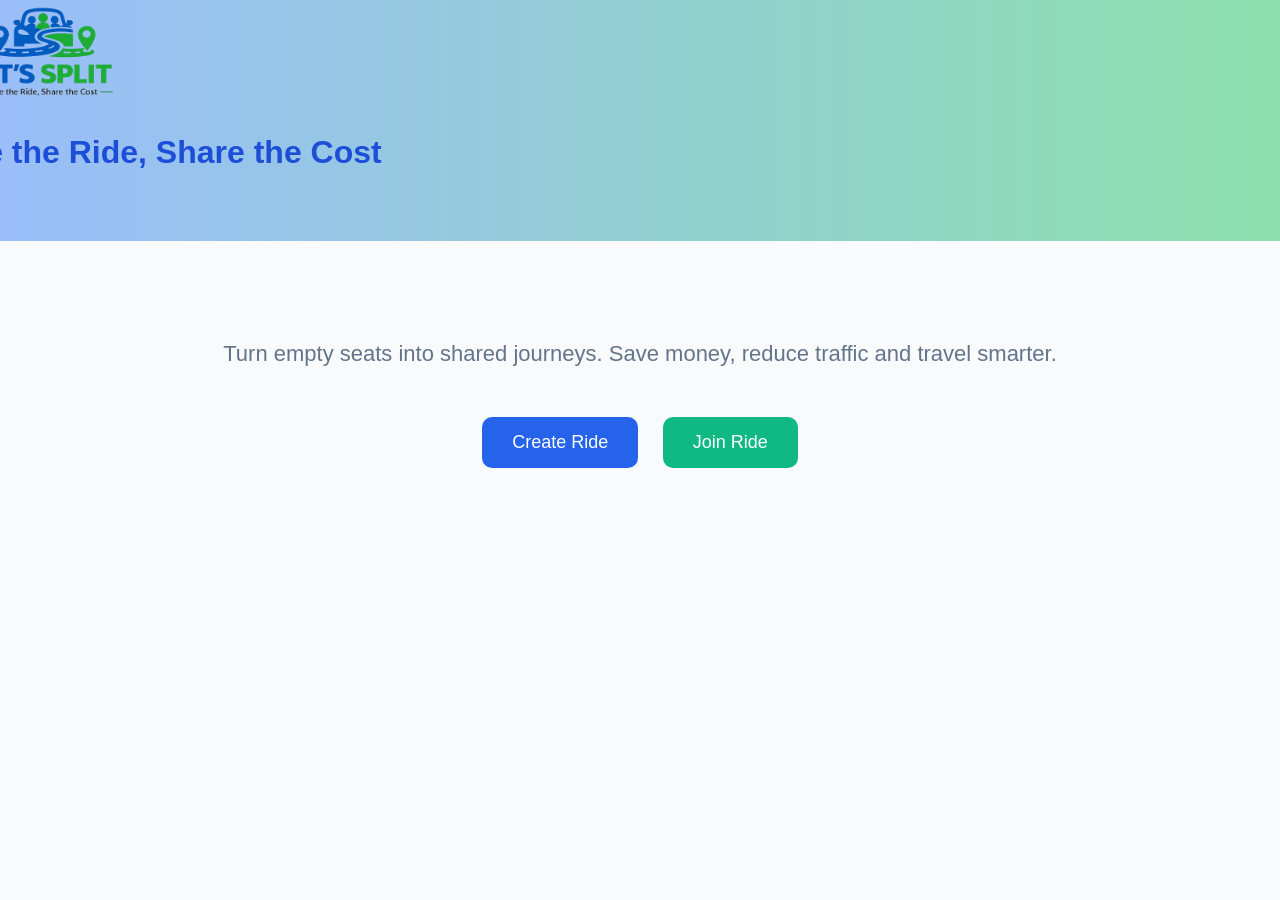
<file: index.html>
<!DOCTYPE html>
<html lang="en">
<head>
    <meta charset="UTF-8">
    <meta name="viewport" content="width=device-width, initial-scale=1.0">
    <title>Let's Split</title>

    <link rel="stylesheet" href="css/style.css">
</head>
<body>

    <header>
        <div class="container">
            <div class="logo">
                <img src="assets/logo3.png" alt="Let's Split Logo" height="200">
            </div>
            <h1>Share the Ride, Share the Cost</h1>
        </div>
    </header>

    <section class="hero">

        <p>
            Turn empty seats into shared journeys.
            Save money, reduce traffic and travel smarter.
        </p>

        <a href="create-ride.html" class="btn create-btn">
            Create Ride
        </a>

        <a href="join-ride.html" class="btn join-btn">
            Join Ride
        </a>

    </section>
</body>
</html>
</file>
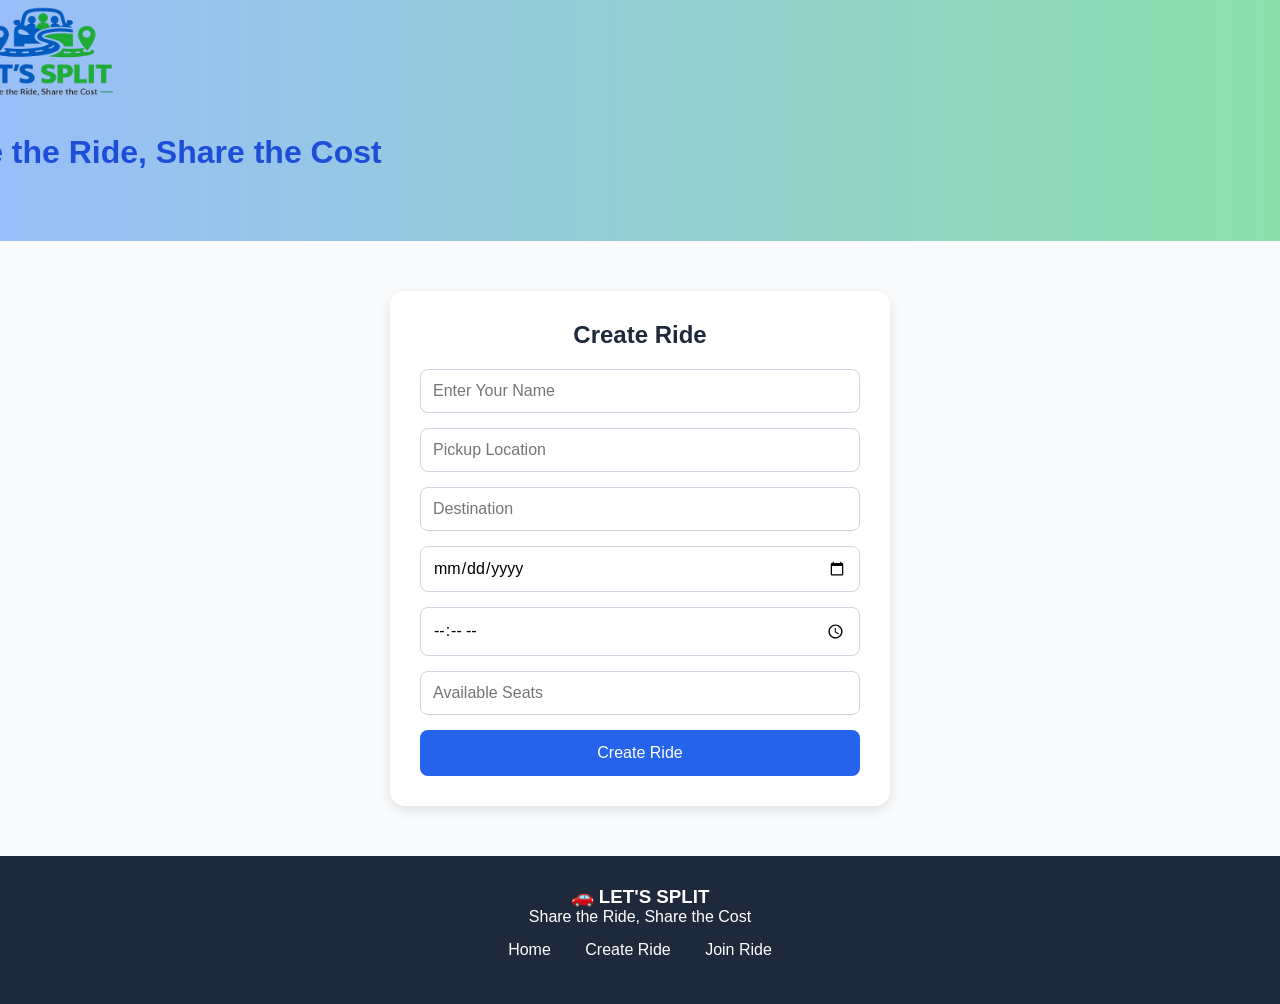
<file: create-ride.html>
<!DOCTYPE html>
<html lang="en">
<head>
    <meta charset="UTF-8">
    <meta name="viewport" content="width=device-width, initial-scale=1.0">
    <title>Join Ride - Let's Split</title>

    <link rel="stylesheet" href="css/style.css">
</head>
<body>

    <header>
        <div class="container">
            <div class="logo">
                <img src="assets/logo3.png" alt="Let's Split Logo" height="200">
            </div>
            <h1>Share the Ride, Share the Cost</h1>
        </div>
    </header>

    <div class="form-container">

        <h2>Create Ride</h2>

        <form id="rideForm">

            <input type="text"
                   id="name"
                   placeholder="Enter Your Name"
                   required>

            <input type="text"
                   id="pickup"
                   placeholder="Pickup Location"
                   required>

            <input type="text"
                   id="destination"
                   placeholder="Destination"
                   required>

            <input type="date"
                   id="date"
                   required>

            <input type="time"
                   id="time"
                   required>

            <input type="number"
                   id="seats"
                   placeholder="Available Seats"
                   min="1"
                   max="6"
                   required>

            <button type="submit">
                Create Ride
            </button>

        </form>

    </div>

    <!-- Footer -->
    <footer>
        <div class="footer-content">

            <h3>🚗 LET'S SPLIT</h3>

            <p>Share the Ride, Share the Cost</p>

            <div class="footer-links">
                <a href="index.html">Home</a>
                <a href="create-ride.html">Create Ride</a>
                <a href="join-ride.html">Join Ride</a>
            </div>

    <script src="js/script.js"></script>

</body>
</html>
</file>
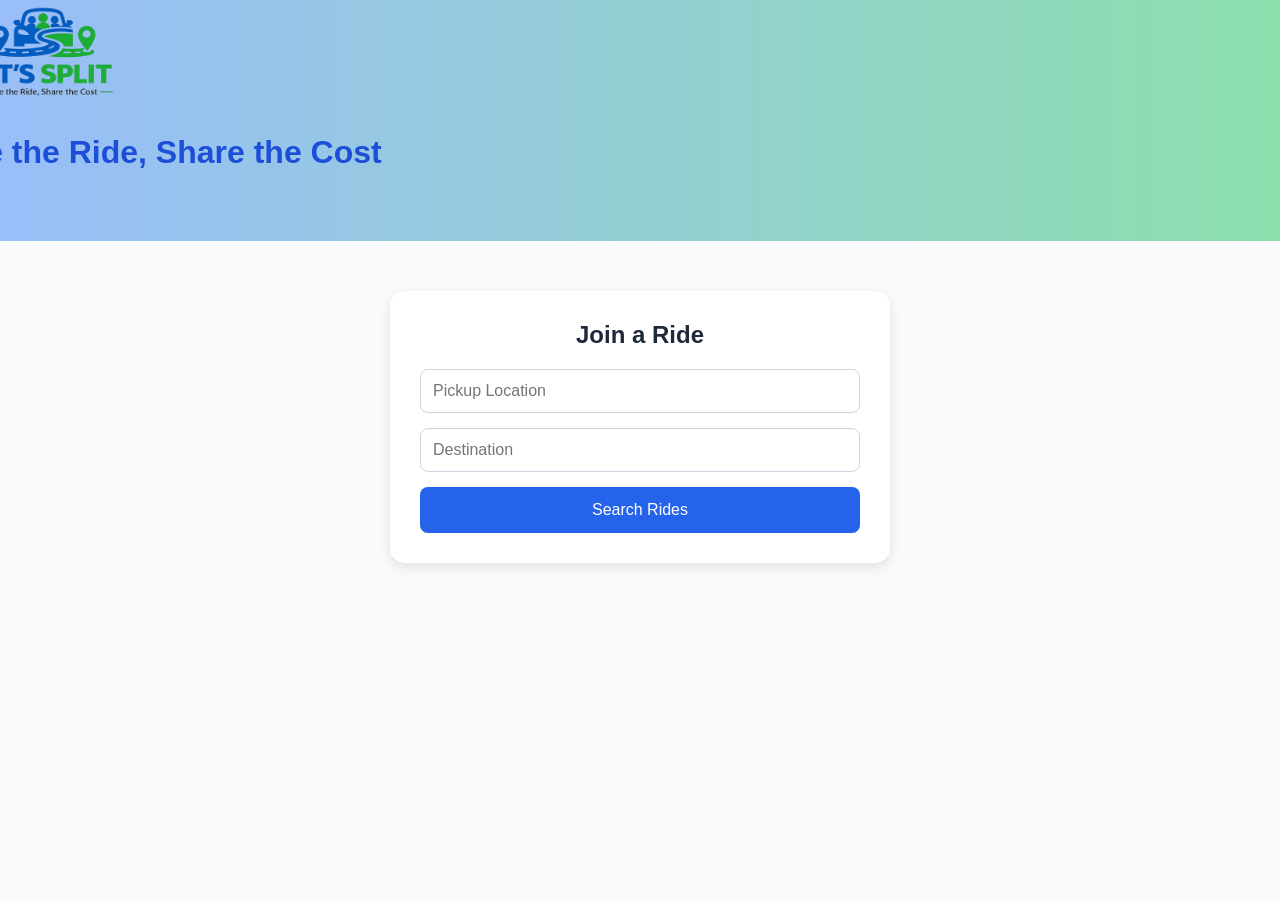
<file: join-ride.html>
<!DOCTYPE html>
<html lang="en">
<head>
    <meta charset="UTF-8">
    <meta name="viewport" content="width=device-width, initial-scale=1.0">
    <title>Join Ride - Let's Split</title>

    <link rel="stylesheet" href="css/style.css">
</head>
<body>

    <header>
        <div class="container">
            <div class="logo">
                <img src="assets/logo3.png" alt="Let's Split Logo" height="200">
            </div>
            <h1>Share the Ride, Share the Cost</h1>
        </div>
    </header>

    <div class="form-container">

        <h2>Join a Ride</h2>

        <form id="searchRideForm">

            <input
                type="text"
                id="pickup"
                placeholder="Pickup Location"
                required
            >

            <input
                type="text"
                id="destination"
                placeholder="Destination"
                required
            >

            <button type="submit">
                Search Rides
            </button>

        </form>

    </div>

    <script src="js/script.js"></script>

</body>
</html>
</file>
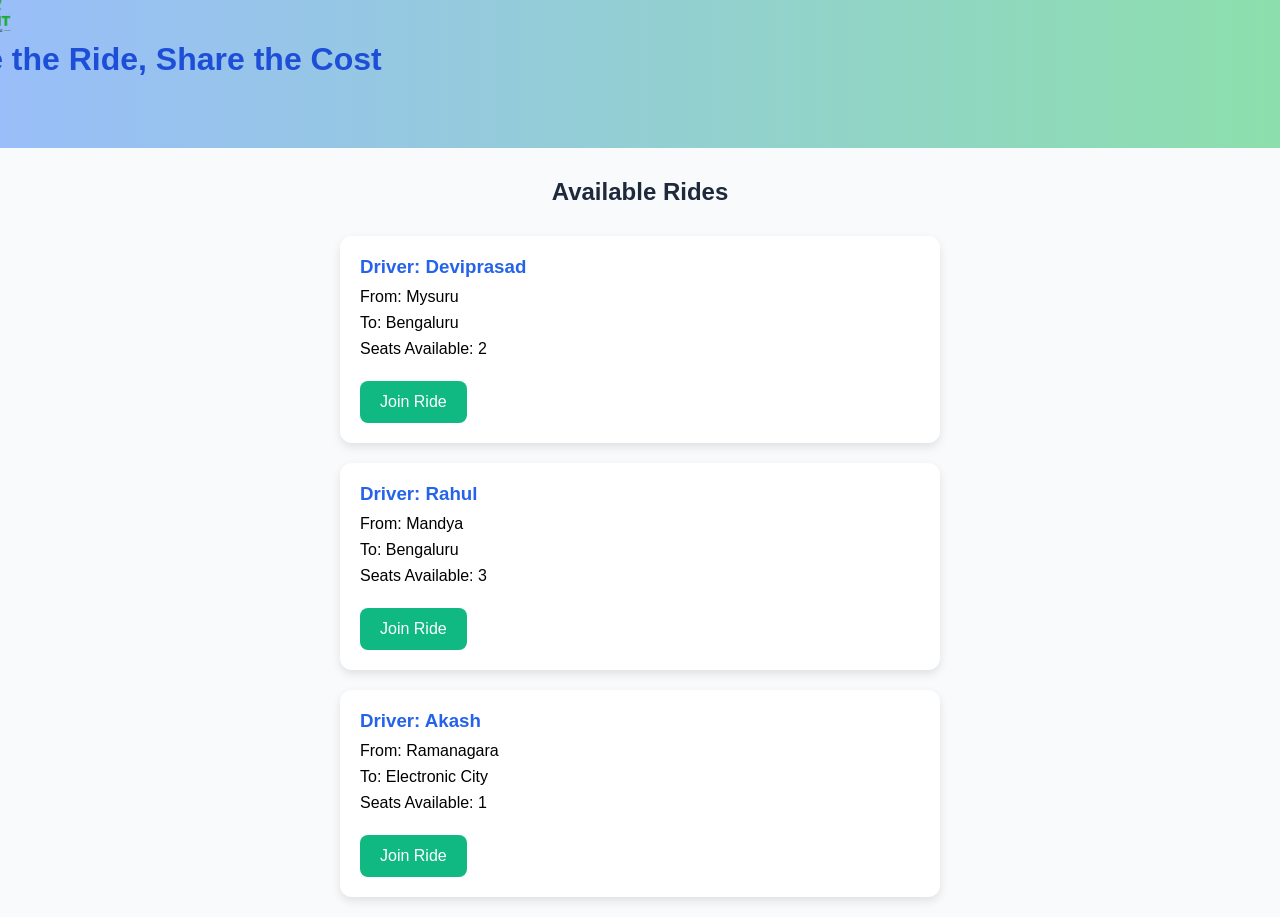
<file: rides.html>
<!DOCTYPE html>
<html lang="en">
<head>
    <meta charset="UTF-8">
    <meta name="viewport" content="width=device-width, initial-scale=1.0">
    <title>Available Rides - Let's Split</title>

    <link rel="stylesheet" href="css/style.css">
</head>
<body>

    <header>
        <div class="container">
            <div class="logo">
                <img src="assets/logo3.png" alt="Let's Split Logo" width="160">
            </div>
            <h1>Share the Ride, Share the Cost</h1>
        </div>
    </header>

    <div class="container">

        <h2 class="page-title">Available Rides</h2>

        <div class="ride-card">
            <h3>Driver: Deviprasad</h3>
            <p>From: Mysuru</p>
            <p>To: Bengaluru</p>
            <p>Seats Available: 2</p>

            <button class="join-btn-card">
                Join Ride
            </button>
        </div>

        <div class="ride-card">
            <h3>Driver: Rahul</h3>
            <p>From: Mandya</p>
            <p>To: Bengaluru</p>
            <p>Seats Available: 3</p>

            <button class="join-btn-card">
                Join Ride
            </button>
        </div>

        <div class="ride-card">
            <h3>Driver: Akash</h3>
            <p>From: Ramanagara</p>
            <p>To: Electronic City</p>
            <p>Seats Available: 1</p>

            <button class="join-btn-card">
                Join Ride
            </button>
        </div>

    </div>

    <script src="js/script.js"></script>

</body>
</html>
</file>
<file: css/style.css>
*{
    margin:0;
    padding:0;
    box-sizing:border-box;
    font-family:Arial, sans-serif;
}

body{
    background:#F8FAFC;
}

header {
    background: linear-gradient(
        90deg,
        rgba(59, 130, 246, 0.5),
        rgba(34, 197, 94, 0.5)
    );
}
.container{
    width:90%;
    max-width:1200px;
    margin:auto;
}
.container h1{
    font-family: Arial, Helvetica, sans-serif;
    position:relative;
    color:#1D4ED8;
    bottom:70px;
    right:150px;
}
.logo{
    position:relative;
    right:170px;
    bottom:40px;
}

.hero{
    text-align:center;
    padding:100px 20px;
}

.hero h1{
    font-size:48px;
    color:#1E293B;
    margin-bottom:15px;
}

.hero p{
    font-size:22px;
    color:#64748B;
    margin-bottom:40px;
}

.btn{
    text-decoration:none;
    padding:15px 30px;
    border-radius:10px;
    margin:10px;
    display:inline-block;
    font-size:18px;
    transition:0.3s;
}

.create-btn{
    background:#2563EB;
    color:white;
}

.create-btn:hover{
    background:#1D4ED8;
}

.join-btn{
    background:#10B981;
    color:white;
}

.join-btn:hover{
    background:#059669;
}


/*This is create ride page styling*/

.form-container{
    width:90%;
    max-width:500px;
    margin:50px auto;
    background:white;
    padding:30px;
    border-radius:15px;
    box-shadow:0 4px 12px rgba(0,0,0,0.1);
}

.form-container h2{
    text-align:center;
    margin-bottom:20px;
    color:#1E293B;
}

form{
    display:flex;
    flex-direction:column;
}

form input{
    padding:12px;
    margin-bottom:15px;
    border:1px solid #CBD5E1;
    border-radius:8px;
    font-size:16px;
}

form button{
    background:#2563EB;
    color:white;
    border:none;
    padding:14px;
    border-radius:8px;
    font-size:16px;
    cursor:pointer;
}

form button:hover{
    background:#1D4ED8;
}



footer{
    background:#1E293B;
    color:white;
    text-align:center;
    padding:30px 20px;
    margin-top:50px;
}

.footer-links{
    margin:15px 0;
}

.footer-links a{
    color:white;
    text-decoration:none;
    margin:0 15px;
}

.footer-links a:hover{
    text-decoration:underline;
}

.copyright{
    margin-top:15px;
    color:#CBD5E1;
    font-size:14px;
}


/*This is rides page styling*/

.page-title{
    text-align:center;
    margin:30px 0;
    color:#1E293B;
}

.ride-card{
    background:white;
    padding:20px;
    margin:20px auto;
    max-width:600px;
    border-radius:12px;
    box-shadow:0 4px 10px rgba(0,0,0,0.1);
}

.ride-card h3{
    margin-bottom:10px;
    color:#2563EB;
}

.ride-card p{
    margin:8px 0;
}

.join-btn-card{
    margin-top:15px;
    background:#10B981;
    color:white;
    border:none;
    padding:12px 20px;
    border-radius:8px;
    cursor:pointer;
    font-size:16px;
}

.join-btn-card:hover{
    background:#059669;
}
</file>
